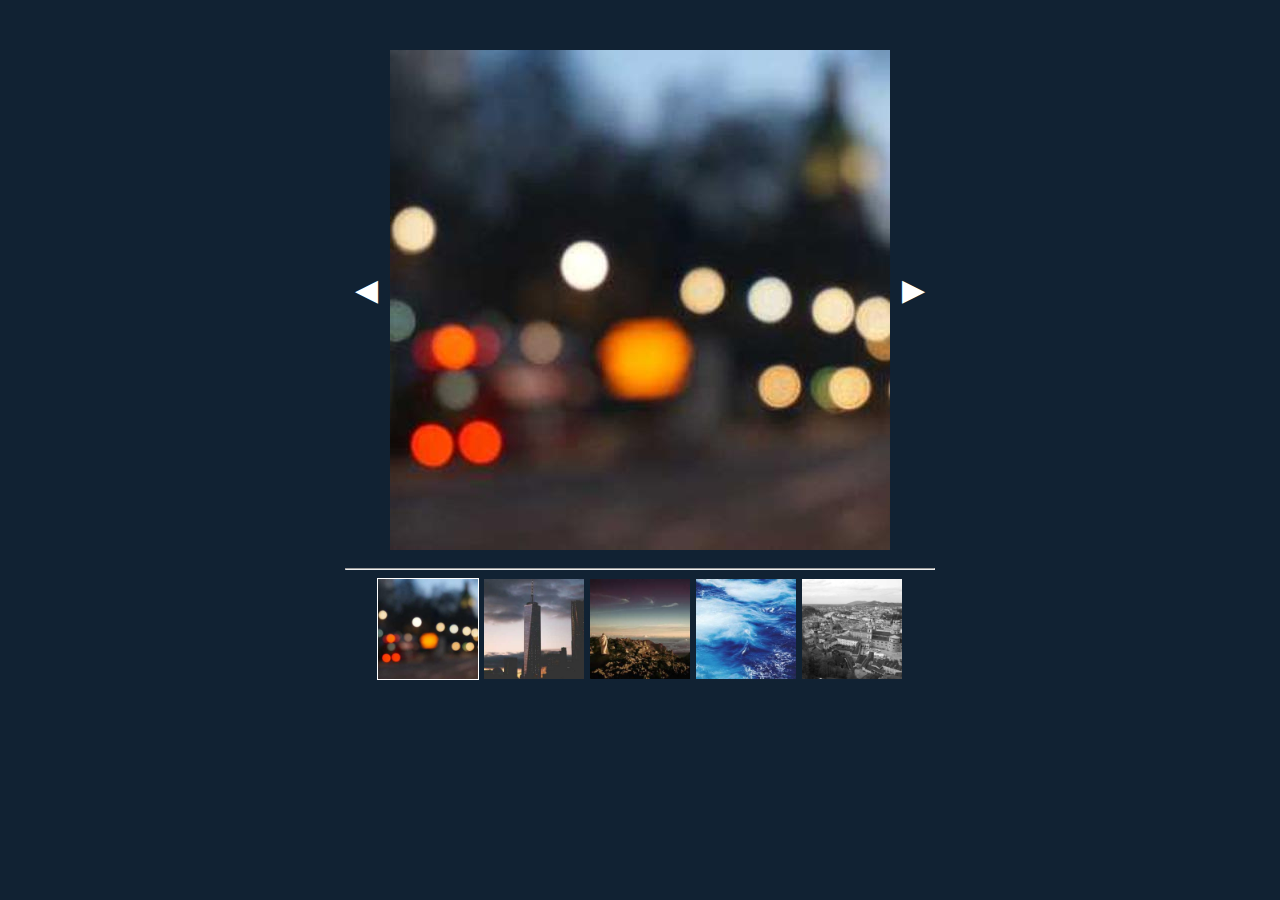
<file: gallery-js/index.html>
<!DOCTYPE html>
<html lang="en">
<head>
    <meta charset="UTF-8">
    <title>GALLERY</title>
    <style>
        body{
            background-color: #123;
        }

        #gallery{
            width: 590px;
            /* border: 1px solid black; */
            margin: 50px auto;
            text-align: center;
        }

        #gallery button{
            font-size:30px;
            display: inline-block;
            transform: translateY(-250px);
            border-color: transparent;
            cursor: pointer;
            background-color: #123;
            color: white;
            
        }

        #gallery .thumb{
            width: 100px;
            border: 1px solid transparent;
            cursor: pointer;
        }

        #gallery .thumb.active{
            border-color: white;
        }

    </style>
</head>
<body>

    <div id="gallery">
        <button onclick="previous()">◀</button>
        <img src="images/1.jpg" id="mainImage">
        <button onclick="next()">▶</button>

        <hr/>

        <img id="thumb1" onclick="selectImage(1)" src="images/1.jpg" class="thumb active">
        <img id="thumb2" onclick="selectImage(2)" src="images/2.jpg" class="thumb">
        <img id="thumb3" onclick="selectImage(3)" src="images/3.jpg" class="thumb">
        <img id="thumb4" onclick="selectImage(4)" src="images/4.jpg" class="thumb">
        <img id="thumb5" onclick="selectImage(5)" src="images/5.jpg" class="thumb">

    </div>

    <script>

        let  selectedImage = 1

        function selectImage(n){
            //change main image
            mainImage.src=`images/${n}.jpg`

            for (let i = 1; i<=5; i++){
                if (i == n){
                   //set active class to thumb
                    window[`thumb${i}`].className ='thumb active' 
                }else{
                    window[`thumb${i}`].className ='thumb' 
                }
            }

            
        }

        function next(){
            
            if(selectedImage <= 5){
                selectedImage++;
                if(selectedImage > 5){
                        selectedImage = 1
                    } else{
                        
                    } 
                
            selectImage(selectedImage);     
               
            }
              
        }

         function previous(){
             if(selectedImage <=5){
                selectedImage--;
                if(selectedImage < 1){
                    selectedImage = 5
                }else{

                }
                selectImage(selectedImage); 
        }


        }
    // </script>


    
</body>
</html>
</file>
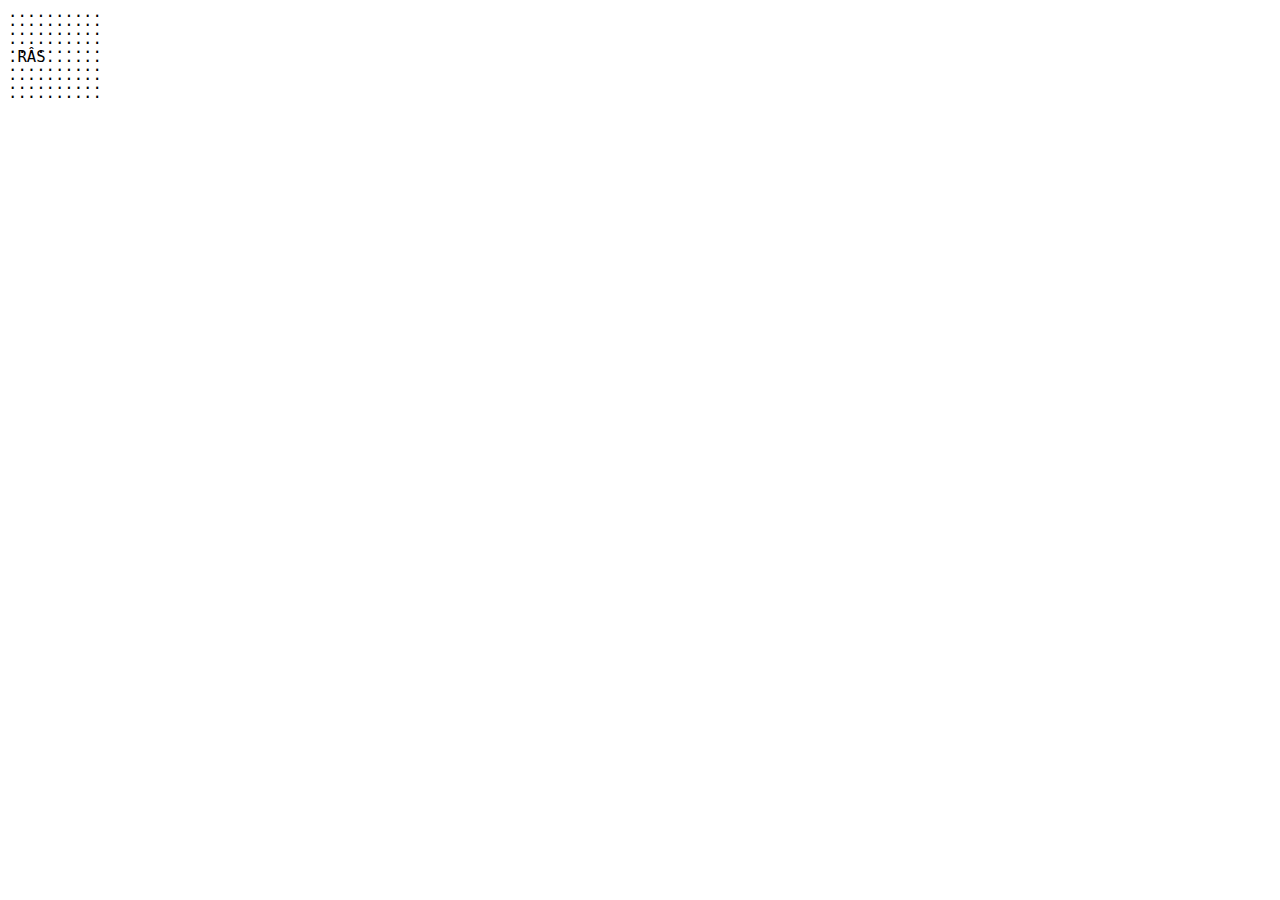
<file: draw.2d.map.for.html>
<body style="font-family: monospace; line-height: 9px; font-size:larger
;">
    
</body>
<script>

    //the map of a room 10  x 10m
    //rx , ry = coord of vacuum cleaner robot
    // . . . . . . . . . . . 
    // . . . . . . . . . . . 
    // . . . . . . . . . . . 
    // . . . . . . . . . . . 
    // . . . . . R . . . . . 
    // . . . . . . . . . . . 
    // . . . . . . . . . . . 
    // . . . . . . . . . . . 
    // . . . . . . . . . . . 
    // . . . . . . . . . . . 

    //HW1:  we have 2 more coords: sx, sy -station
    //            print "S"

    let rx = 2
    let ry = 6

    let sx = 4
    let sy = 6

    let ax = 3
    let ay = 6

    //############# line x 10 #######
    for(let y = 1;  y<=10; y++){

    
        // ############ dot x 10 #########
        for (let x= 1; x <= 10; x++){

            if(x == rx && y == ry){
                document.write(`R`)

            }else if(x == sx && y == sy){
                document.write(`S`)

            }else if(x == ax && y ==ay){
                document.write(`Â`)
            }else{
                document.write(`.`)
            }
            
        }
        document.write(`<br>`)

        //############# dot x 10 #######
    }
    //############# line x 10 #######




    //while-while

    // let y = 1    // asa rezultat ne pozitioneaza R si S cu o pozitie inapoi pe x si y  comparativ cu "for"
    // while(y <=10){
        

    //     let x= 1
    //     while ( x <= 10){
           

    //         if(x == rx && y == ry){
    //             document.write(`R`)

    //         }else if(x == sx && y == sy){
    //             document.write(`S`)

    //         }else{
    //             document.write(`.`)
    //         }
    //      x++
    //     }
    //     document.write(`<br>`)
    // y++
    // }




    //while   -for

    // let y = 1    // asa rezultat ne pozitioneaza R si S cu o pozitie inapoi pe y  comparativ cu "for", din cauza lui "while". While cind afiseaza un sir de numere, 1 il numara dar nu afiseaza, afiseaza imediat 2.
    // while(y <=10){
        

    //     for(let x= 1; x <= 10; x++ ){
           

    //         if(x == rx && y == ry){
    //             document.write(`R`)

    //         }else if(x == sx && y == sy){
    //             document.write(`S`)

    //         }else{
    //             document.write(`.`)
    //         }

    //     }
    //     document.write(`<br>`)
    // y++
    // }



</script>
</file>
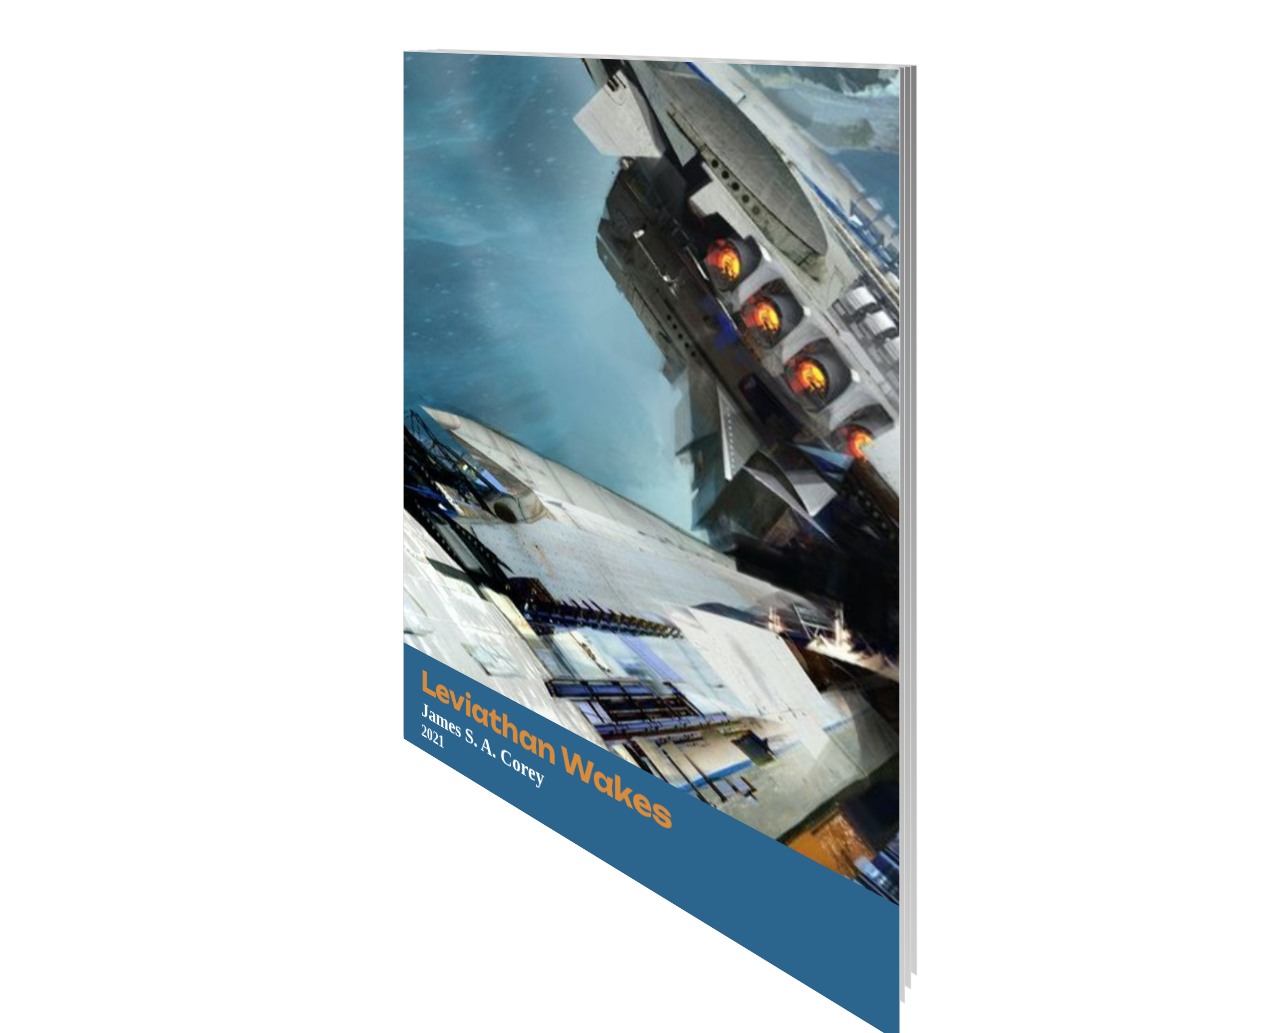
<file: 3d-book-v2/3dbook-v2.html>
<!DOCTYPE html>
<html lang="en">
<head>
    <meta charset="UTF-8">
    <title>3D BOOK </title>
    <link rel="preconnect" href="https://fonts.googleapis.com">
    <link rel="preconnect" href="https://fonts.gstatic.com" crossorigin>
    <link href="https://fonts.googleapis.com/css2?family=Oswald&family=Space+Mono&family=Unbounded:wght@800&display=swap" rel="stylesheet">
    <link rel="stylesheet" href="style.css">
</head>
<body>

    <article>

        <header id="layer1">

            <figure>
                <img class="cover" src="cover.png" alt="leviathan wakes">

                <figcaption>
                    <h1>Leviathan Wakes</h1>
                    <h2>James S. A. Corey </h2>
                    <h3>2021</h3>
                </figcaption>
            </figure>

        </header>

        <section id="layer2">Page 1</section>
        <section id="layer3">Page 2</section>
        <section id="layer4">Page 3</section>

        <footer id="layer5">Back cover</footer>



    </article>


    <script src="book.js"></script>
</body>
</html>
</file>
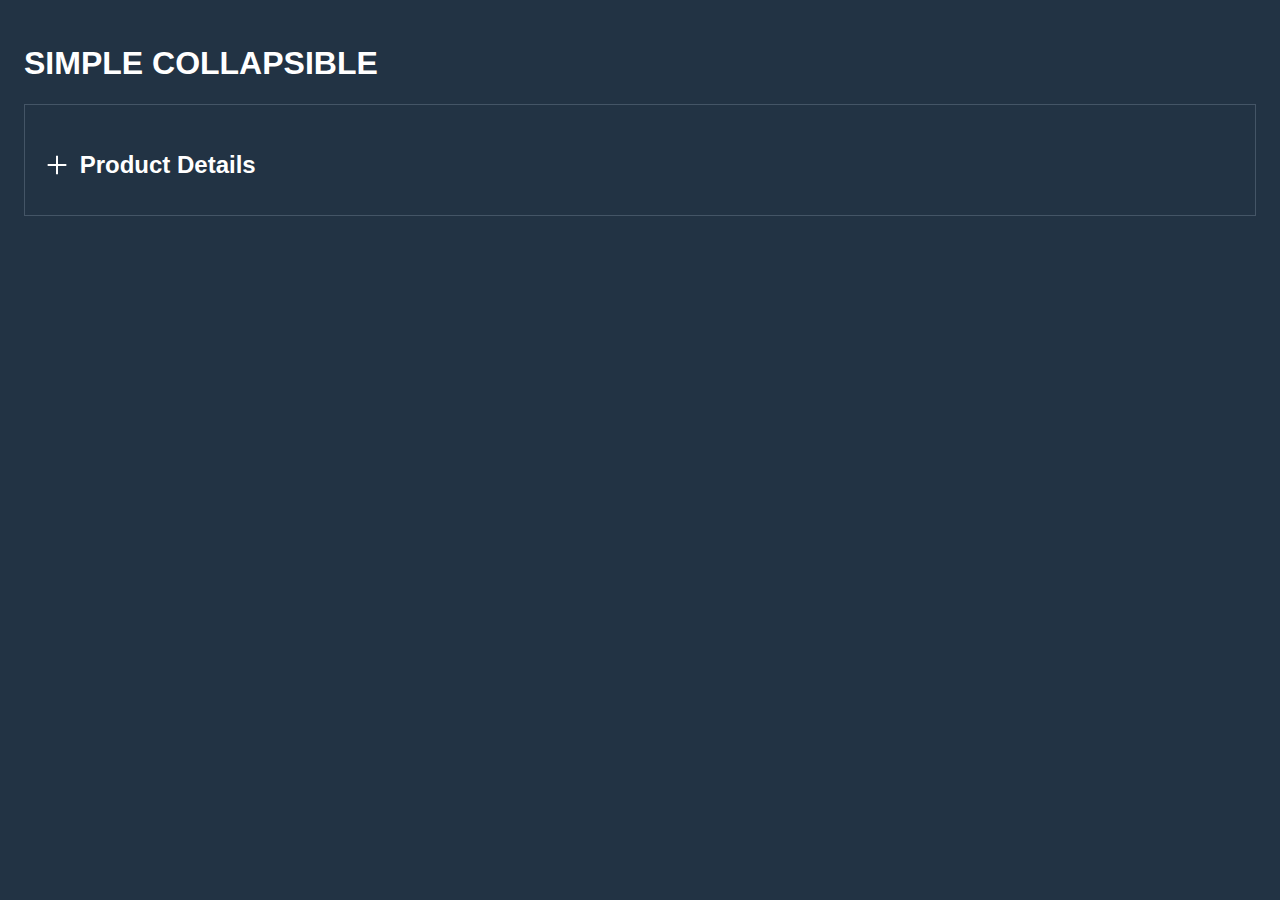
<file: Collapse toggle/toggle.html>
<!-- 

    simple collapsible component
        -dom/ document/ elements
        - functions
        -searching for elements(like in CSS selectors)
        -conditionals
        -events

 -->

 <!DOCTYPE html>
 <html lang="en">
 <head>
    <meta charset="UTF-8">
    <title>SIMPLE COLLAPSIBLE | JS</title>
    <link rel="stylesheet" href="app.css">
 </head>
 <body>

    <h1>SIMPLE COLLAPSIBLE</h1>



    <section class="collapse-container">

        <h2 
          class="collapse-title"
          onclick="toggle()"
          >
          
          <span>
            <img src="icons/plus.svg" />
        </span>Product Details</h2>


        <div class="collapse-content hidden">
            Lorem ipsum dolor sit amet, consectetur adipisicing elit. Numquam, corrupti nihil nemo officia quisquam, harum quae laboriosam labore explicabo ipsum consectetur adipisci. Reprehenderit, aspernatur harum sunt voluptates beatae consequuntur officia quae incidunt? Rerum repudiandae impedit dolorem! Esse cum maiores, earum distinctio necessitatibus asperiores veritatis dolor quos aliquam ut culpa tenetur?

        </div>

    </section>



    <script src="app.js"></script>
    
 </body>
 </html>
</file>
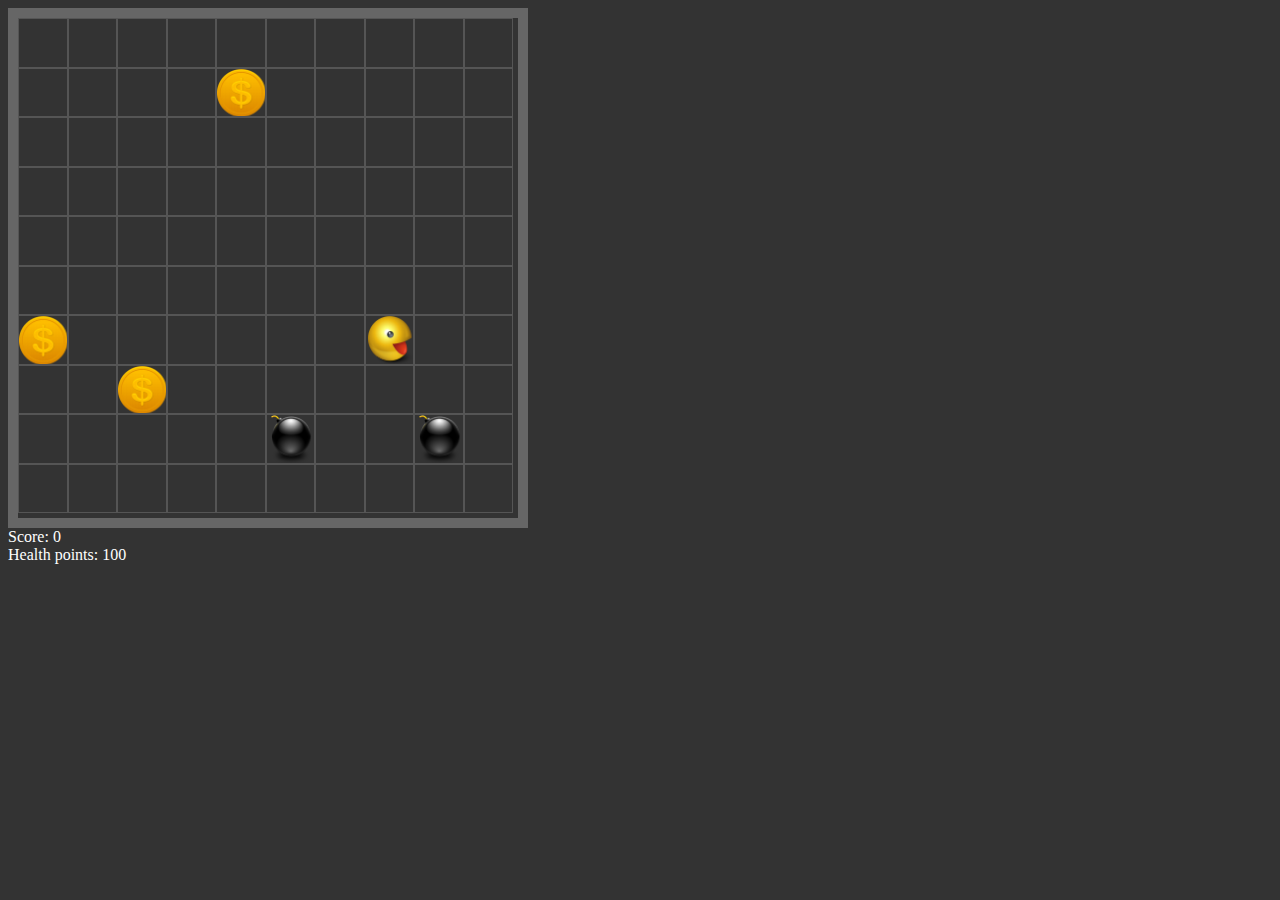
<file: PAC-GAME V-0-0-1/pac-game.html>
<!DOCTYPE html>
<html lang="en">
<head>
    <meta charset="UTF-8">
    <title>PAC GAME JS</title>
    <link rel="stylesheet" href="game.css">
</head>
<body onkeydown="action()">
   
    <div class="gameMap" id="gameMap">
        
        
    </div>

    <div id="gameScore"></div>
    <div id="gameHp"></div>

    

 <script src="game.js"></script>
</body>
</html>
</file>
<file: 3d-book-v2/style.css>
body{
    perspective: 1000px;
}

article{
    width: 600px;
    height: 800px;
    /* border: 3px solid red; */
    color: white;

    position: absolute;
    left: 300px;
    top: 50px;

    transform-style: preserve-3d;
    transform: rotateY(-35deg);
}

article > *{
    width: 600px;
    height: 800px;
    background-color: #8888;
    border: 1px solid #DDD;

    position: absolute;
    transform-origin: left;
}

/* could be optimized with js function */
article > :nth-child(1){
    z-index: 5;
    transform: translateZ(0) ;
    
}
article > :nth-child(2){
    z-index: 4;
    transform: translateZ(-15px) translateX(-7px)  ;
    background-image:linear-gradient(219deg, gray, white);
}
article > :nth-child(3){
    z-index: 3;
    transform: translateZ(-30px) translateX(-7px) ;
    background-image:linear-gradient(219deg, gray, white);
}
article > :nth-child(4){
    z-index: 2;
    transform: translateZ(-45px) translateX(-7px) ;
    background-image:linear-gradient(219deg, gray, white);
}
article > :nth-child(5){
    z-index: 2;
    transform: translateZ(-60px) translateX(-7px) ;
    background-image:linear-gradient(219deg, gray, white);
}
article > :nth-child(6){
    z-index: 1;
    transform: translateZ(-70px)  ;
   
}

footer{
    background-color: #1a4a69;
}

article .cover{
    /* opacity: .5; */
    height: 86.5%;
    width: 100%;

    object-fit:cover;
    display:block;
}

article figcaption{
    background-color: #2b658d;
    padding:2% 5%;

}

figure{
    width: inherit;
    height: inherit;
    margin: 0;
}

figcaption h1{
    margin: 0;
    font-family: 'Unbounded', cursive;
    color:#d88b3d;
}
figcaption h2{
    margin: 0;
}
figcaption h3{
    margin: 0;
}
</file>
<file: Collapse toggle/app.css>
body{
    background-color: #234;
    color: white;
    padding: 1em;
    font-family: Arial;
}

/* collapse component style */
.collapse-container{
    border: 1px solid #456;
    padding: 1em;
}

.collapse-title{
    cursor: pointer;
    user-select: none;
}

.collapse-title img{
    width: 32px;
    transform: translateY(8px);
    filter: invert(1);
}

.collapse-content{
    padding-left: 34px;
    /* border: 1px solid green; */
    overflow: hidden;
    transition: 0.5s;
    height: 200px;
}

.collapse-content.hidden{
    height: 0;
    
}
</file>
<file: PAC-GAME V-0-0-1/game.css>
body{
    background-color: #333;
    color: white;
}

.gameMap{
    width: 500px;
    height: 500px;
    border:10px solid #666;
    color: white;
}

.gameMap div{
    width: 47.5px;
    height: 47.5px;
    border:1px solid #555;

    float:left
}

.gameMap .pac{
    background-image: url(icons/Cute-Ball-Games-icon.png);
}

.gameMap .coin{
    background-image: url(icons/coin-us-dollar-icon.png);
}

.gameMap .bomb{
    background-image: url(icons/Actions-edit-bomb-icon.png);
}
</file>
